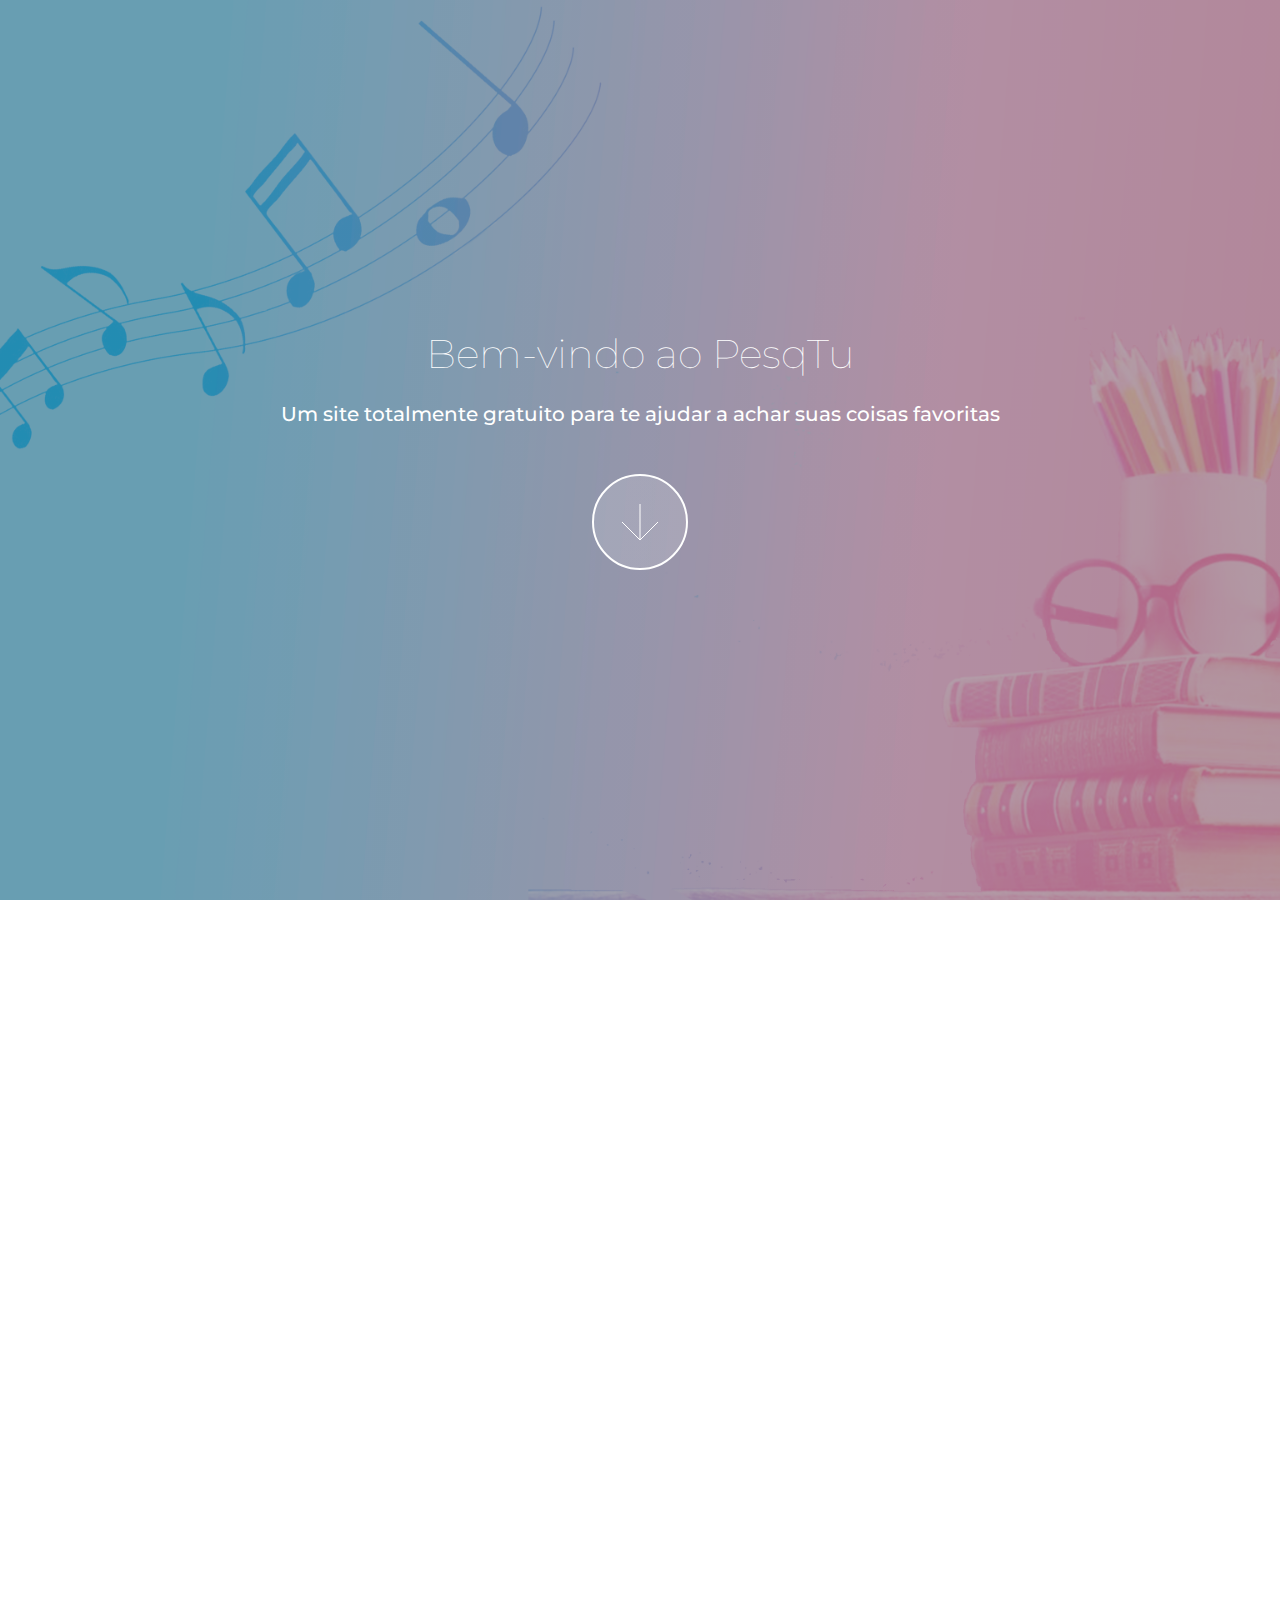
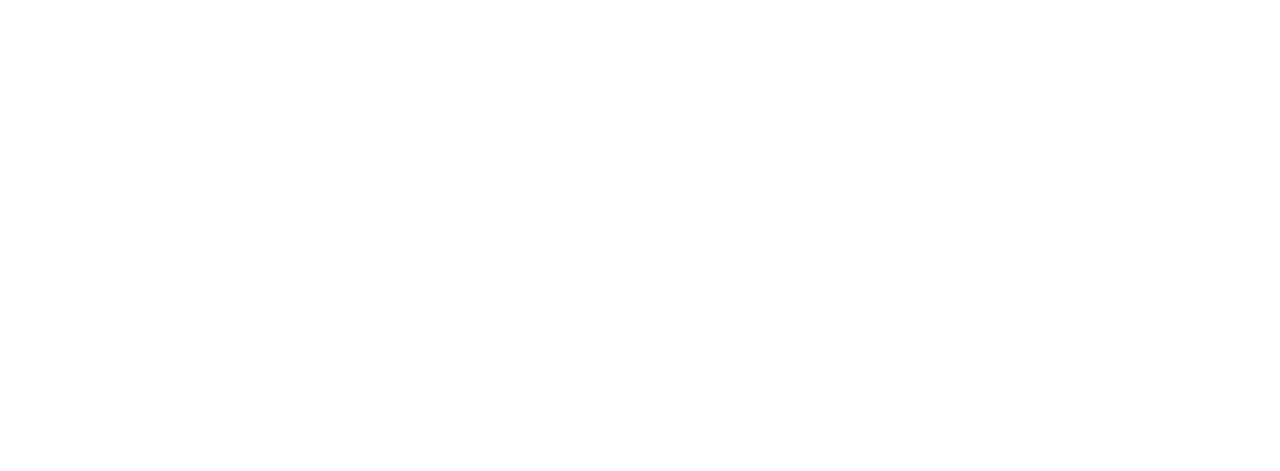
<file: index.html>
<!doctype html>
<html lang="pt-br" class="w-100">

<head>
  <meta charset="utf-8">
  <meta name="viewport" content="width=device-width, initial-scale=1, shrink-to-fit=no, user-scalable=no">
  <title>PesqTu</title>
  <link rel="stylesheet" href="assets/css/bootstrap.min.css">
  <link rel="stylesheet" href="assets/css/style.css">
  <link rel="preconnect" href="https://fonts.gstatic.com">
  <link
    href="https://fonts.googleapis.com/css2?family=Montserrat:ital,wght@0,100;0,200;0,300;0,500;0,600;1,100;1,200;1,300;1,500;1,600&display=swap"
    rel="stylesheet">
</head>

<body class="w-100">

  <header class="fundo" id="inicio">
    <div class="d-flex flex-column vw-100 vh-100 align-items-center justify-content-center text-center p-4">
      <h1 class="text-white mb-4" id="title-h1">Bem-vindo ao PesqTu</h1>
      <h5 class="text-white mb-5">Um site totalmente gratuito para te ajudar a achar suas coisas favoritas
      </h5>
      <a class="botao" href="#corpo"></a>

    </div>
  </header>

  <main id="main">

    <section id="title">
      <div class="titulo" id="corpo">
        <h1 class="text-center">Escolha um opção</h1>
      </div>
    </section>

    <section class="services py-5 text-center" id="options">

      <div class="container ">
        <div class="row ">

          <div class=" col-10 mx-auto col-md-6 col-lg-4 my-3">
            <div class="livro">
              <button class="alter1" id="btn1"></button>
            </div>
            <h3 class="uppercase">Livro</h3>
          </div>


          <div class=" col-10 mx-auto col-md-6 col-lg-4 my-3">
            <div class="musica">
              <button class="alter2" id="btn2"></button>
            </div>
            <h3>Musica</h3>
          </div>

          <div class=" col-10 mx-auto col-md-6 col-lg-4 my-3">
            <div class="musica">
              <button class="alter3" id="btn3"></button>
            </div>
            <h3>Fanfic</h3>
          </div>



        </div>
      </div>



    </section>

  </main>



  <div class="atention-overlay">

    <div class="atention">

      <div class="form">
        <h2 id="h2-form">Pesquisa avançada</h2>
        <form action="">

          <div class="input-group">

            <input type="text" id="genero" placeholder="Gênero  ">
          </div>

          <div class="input-radio ">

            <label for="finalS">Finalizado:</label>
            <label for="finalS">Sim</label>
            <input type="radio" id="finalS" name="final" class="radio">

            <label for="finalN">Não</label>
            <input type="radio" id="finalN" name="final" class="radio">
          </div>




          <div class="input-group">

            <input type="text" id="tag" placeholder="Tags">
          </div>
          <small>Use (vírgula) para separar as tags</small>
          <div class="input-group">

            <input type="text" id="lugar" placeholder="Categoria">
          </div>


          <div class="input-group actions">
            <a href="#" class="button cancel" onclick="atention.close()">Cancelar</a>
            <button class="button cancel">Pesqusiar</button>
          </div>


        </form>
      </div>

    </div>

    <div class="custom-shape-divider-top-1621712734">
      <svg data-name="Layer 1" xmlns="http://www.w3.org/2000/svg" viewBox="0 0 1200 120" preserveAspectRatio="none">
        <path
          d="M0,0V46.29c47.79,22.2,103.59,32.17,158,28,70.36-5.37,136.33-33.31,206.8-37.5C438.64,32.43,512.34,53.67,583,72.05c69.27,18,138.3,24.88,209.4,13.08,36.15-6,69.85-17.84,104.45-29.34C989.49,25,1113-14.29,1200,52.47V0Z"
          opacity=".25" class="shape-fill"></path>
        <path
          d="M0,0V15.81C13,36.92,27.64,56.86,47.69,72.05,99.41,111.27,165,111,224.58,91.58c31.15-10.15,60.09-26.07,89.67-39.8,40.92-19,84.73-46,130.83-49.67,36.26-2.85,70.9,9.42,98.6,31.56,31.77,25.39,62.32,62,103.63,73,40.44,10.79,81.35-6.69,119.13-24.28s75.16-39,116.92-43.05c59.73-5.85,113.28,22.88,168.9,38.84,30.2,8.66,59,6.17,87.09-7.5,22.43-10.89,48-26.93,60.65-49.24V0Z"
          opacity=".5" class="shape-fill"></path>
        <path
          d="M0,0V5.63C149.93,59,314.09,71.32,475.83,42.57c43-7.64,84.23-20.12,127.61-26.46,59-8.63,112.48,12.24,165.56,35.4C827.93,77.22,886,95.24,951.2,90c86.53-7,172.46-45.71,248.8-84.81V0Z"
          class="shape-fill"></path>
      </svg>
    </div>

    <div class="custom-shape-divider-bottom-1621712876">
      <svg data-name="Layer 1" xmlns="http://www.w3.org/2000/svg" viewBox="0 0 1200 120" preserveAspectRatio="none">
          <path d="M0,0V46.29c47.79,22.2,103.59,32.17,158,28,70.36-5.37,136.33-33.31,206.8-37.5C438.64,32.43,512.34,53.67,583,72.05c69.27,18,138.3,24.88,209.4,13.08,36.15-6,69.85-17.84,104.45-29.34C989.49,25,1113-14.29,1200,52.47V0Z" opacity=".25" class="shape-fill"></path>
          <path d="M0,0V15.81C13,36.92,27.64,56.86,47.69,72.05,99.41,111.27,165,111,224.58,91.58c31.15-10.15,60.09-26.07,89.67-39.8,40.92-19,84.73-46,130.83-49.67,36.26-2.85,70.9,9.42,98.6,31.56,31.77,25.39,62.32,62,103.63,73,40.44,10.79,81.35-6.69,119.13-24.28s75.16-39,116.92-43.05c59.73-5.85,113.28,22.88,168.9,38.84,30.2,8.66,59,6.17,87.09-7.5,22.43-10.89,48-26.93,60.65-49.24V0Z" opacity=".5" class="shape-fill"></path>
          <path d="M0,0V5.63C149.93,59,314.09,71.32,475.83,42.57c43-7.64,84.23-20.12,127.61-26.46,59-8.63,112.48,12.24,165.56,35.4C827.93,77.22,886,95.24,951.2,90c86.53-7,172.46-45.71,248.8-84.81V0Z" class="shape-fill"></path>
      </svg>
  </div>
  </div>



  <footer class="vw-100" id="footer">
    <div class="container">
      <div class="row">
        <div class="col-md-12 p-2">
          <p class="mb-0 text-center">
            Desenvolvido por BFFS.
          </p>
          <p class="mb-0 text-center">
            © 2021 todos os direitos reservados a PesqTu.
          </p>
          <p class="mb-0 text-center">
            <a class="text-center" href="#inicio">
              Voltar para o inicio
            </a>
          </p>
        </div>
      </div>
    </div>
  </footer>





  <script src="assets/js/index.js"></script>
  <script src="assets/js/jquery-3.5.1.min.js"></script>
  <script src="assets/js/bootstrap.bundle.min.js"></script>



</body>

</html>
</file>
<file: assets/css/style.css>
html,body{
    
    font-family: 'Montserrat', sans-serif;
    font-weight: 300;   
    width: 100%;
    height: 100%;
    margin: 0px;
    padding: 0px;
    overflow-x: hidden; 
    scroll-behavior: smooth;
    
}

/* ==================header===========*/
 #title-h1{
    font-weight: 100;
}
 
.fundo{
    background-image: linear-gradient(rgb(0,0,0,0.3),rgb(0,0,0,0.3),rgb(0,0,0,0.3)),url(../imagens/fundo2.png)  ;
    background-size: cover;
    background-position: center; 
    background-attachment: fixed;
    height: 100vh;
    width: 100%;
}

 
 
.botao{

    border-radius: 50%;
    height: 6em;
    width: 6em;
    background-image:linear-gradient( rgba(255, 255, 255, 0.15), rgba(255, 255, 255, 0.15), rgba(255, 255, 255, 0.15)),url(../imagens/dark-arrow.svg) ;
    background-repeat: no-repeat;
    background-position: center;
    border: 2px solid white;
 
}

.botao:hover{
    background-image:linear-gradient( rgba(255, 255, 255, 0.30), rgba(255, 255, 255, 0.30), rgba(255, 255, 255, 0.30)),url(../imagens/dark-arrow.svg) ;
    text-decoration: none;
    color: white;
}


/* ==================options===========*/
.alter1{
    
    display: inline-block;
    background-image:linear-gradient(rgb(189,224,225,.4),rgb(255,189,214,.4)),url(../imagens/livro.png);
    background-size: cover;
    background-position: center;
    background-repeat: no-repeat;
    border-radius: 50%;
    height: 6em;
    width: 6em;
    border: 2px solid rgb(0,0,0,0.2);

}

.alter1:hover{
    box-shadow:  4px 4px 4px 1px rgba(0, 0, 0, 0.3);
  
    
}
.alter1:focus{
    outline: thin dotted;
    outline: 0px auto -webkit-focus-ring-color;
    outline-offset: 0px;
}

.alter2{
    -webkit-appearance: none;
    display: inline-block;
    background-image:linear-gradient(rgb(189,224,225,.4),rgb(255,189,214,.4)),url(../imagens/musica.png);
    background-size: cover;
    background-position: center;
    background-repeat: no-repeat;
    border-radius: 50%;
    height: 6em;
    width: 6em;
    border: 2px solid rgb(0,0,0,0.2);
    
}
.alter2:hover{
    box-shadow:  4px 4px 4px 1px rgba(0, 0, 0, 0.3);
    
}
.alter2:focus{
    outline: thin dotted;
    outline: 0px auto -webkit-focus-ring-color;
    outline-offset: 0px;
}
.alter3{
    -webkit-appearance: none;
    display: inline-block;
    background-image:linear-gradient(rgb(189,224,225,.4),rgb(255,189,214,.4)),url(../imagens/fanfic.png);
    background-size: cover;
    background-position: center;
    background-repeat: no-repeat;
    border-radius: 50%;
    height: 6em;
    width: 6em;
    border: 2px solid rgb(0,0,0,0.2);
    
}
.alter3:hover{
    
    box-shadow:  4px 4px 4px 1px rgba(0, 0, 0, 0.3);
    
}
.alter3:focus{
    outline: thin dotted;
    outline: 0px auto -webkit-focus-ring-color;
    outline-offset: 0px;
}

.titulo{
    padding-top: 40px;
}

.titulo::after{
    content: "";
    width: 380px;
    border: 1px solid rgb(0,0,0,0.2);
    height: 4px;
    background:linear-gradient(rgb(189,224,225),rgb(255,189,214));
    display: block;
    margin: 15px  auto;
}
.titulo::before{
    content: "";
    width: 380px;
    border: 1px solid rgb(0,0,0,0.2);
    height: 4px;
    background:linear-gradient(rgb(189,224,225),rgb(255,189,214));
    display: block;
    margin: 15px  auto;
}
 
.services{
    height:100vh;
}



/* ==================footer===========*/
footer{
    background-image: linear-gradient(rgb(0,0,0,0.2),rgb(0,0,0,0.2),rgb(0,0,0,0.2)),url(../imagens/fundo2.png)  ;
    background-size: cover;
    background-position: center;
    height: 115px;
}

footer p{
    color: rgb(255, 255, 255);
}

footer a{
   color: rgb(255, 255, 255);
}
footer a:hover{
    text-decoration: none;
    color: rgb(219, 218, 218);
}



 

/*atention=======================================================================================*/
.atention{
    background:linear-gradient(rgba(189, 224, 225),rgba(189, 224, 225, 0.699),rgb(255,189,214,0.699),rgb(255,189,214));
    padding: 2.4rem;
    width: 90%;
    max-width: 500px;

}

#h2-form{
    text-align: center;
}

 

  
.input-group.actions{
    display: flex;
    justify-content: space-between;
    align-items: center;
    padding:1rem 0 0 0;
    
}

.button.cancel{
    background:white;
    color:rgb(0, 0, 0);
    border-radius: 0.25rem;
    height: 50px;
    display: flex;
    align-items: center;
    justify-content: center;
    text-decoration: none;
    border:1px solid black;
}
 

.input-group.actions .button,.input-group.actions button{
    width: 48%;
}

 
.atention-overlay{
    z-index: 2;
    width: 100%;
    height: 100%;
    background-color: rgba(0, 0, 0, 0.822);
    position: fixed;
    top: 0;

    display: flex;
    align-items: center;
    justify-content: center;
    opacity: 0;
    visibility: hidden;
 }

 .atention-overlay.active{
    opacity: 1;
    visibility: visible;
}

/* ==================forms===========*/
.input-group input{
    border: none;
    border-radius: 0.2rem;
    padding: 0.8rem;
    width: 100%;
  }

  .input-group{
    margin-top: 0.8rem;
    
}


.input-radio{
    display:flex;
   align-items: center;
    justify-content: start;
    text-align: center;
    flex-direction:row;
    margin-top: 0.8rem;
    
}
 
.input-radio label,input{
    margin-right: 10px;
}

small{
    color: rgba(43, 43, 43, 0.76);
}
.custom-shape-divider-top-1621712734 {
     
    position: absolute;
    top: 0;
    left: 0;
    width: 100%;
    overflow: hidden;
    line-height: 0;
}


.custom-shape-divider-top-1621712734 svg {
    position: relative;
    display: block;
    width: calc(100% + 1.3px);
    height: 66px;
}

.custom-shape-divider-top-1621712734 .shape-fill {
    fill: #BDE0E1;
}

.custom-shape-divider-bottom-1621712876 {
    position: absolute;
    bottom: 0;
    left: 0;
    width: 100%;
    overflow: hidden;
    line-height: 0;
    transform: rotate(180deg);
}

.custom-shape-divider-bottom-1621712876 svg {
    position: relative;
    display: block;
    width: calc(161% + 1.3px);
    height: 66px;
}

.custom-shape-divider-bottom-1621712876 .shape-fill {
    fill: #FFBDD6;
}
</file>
